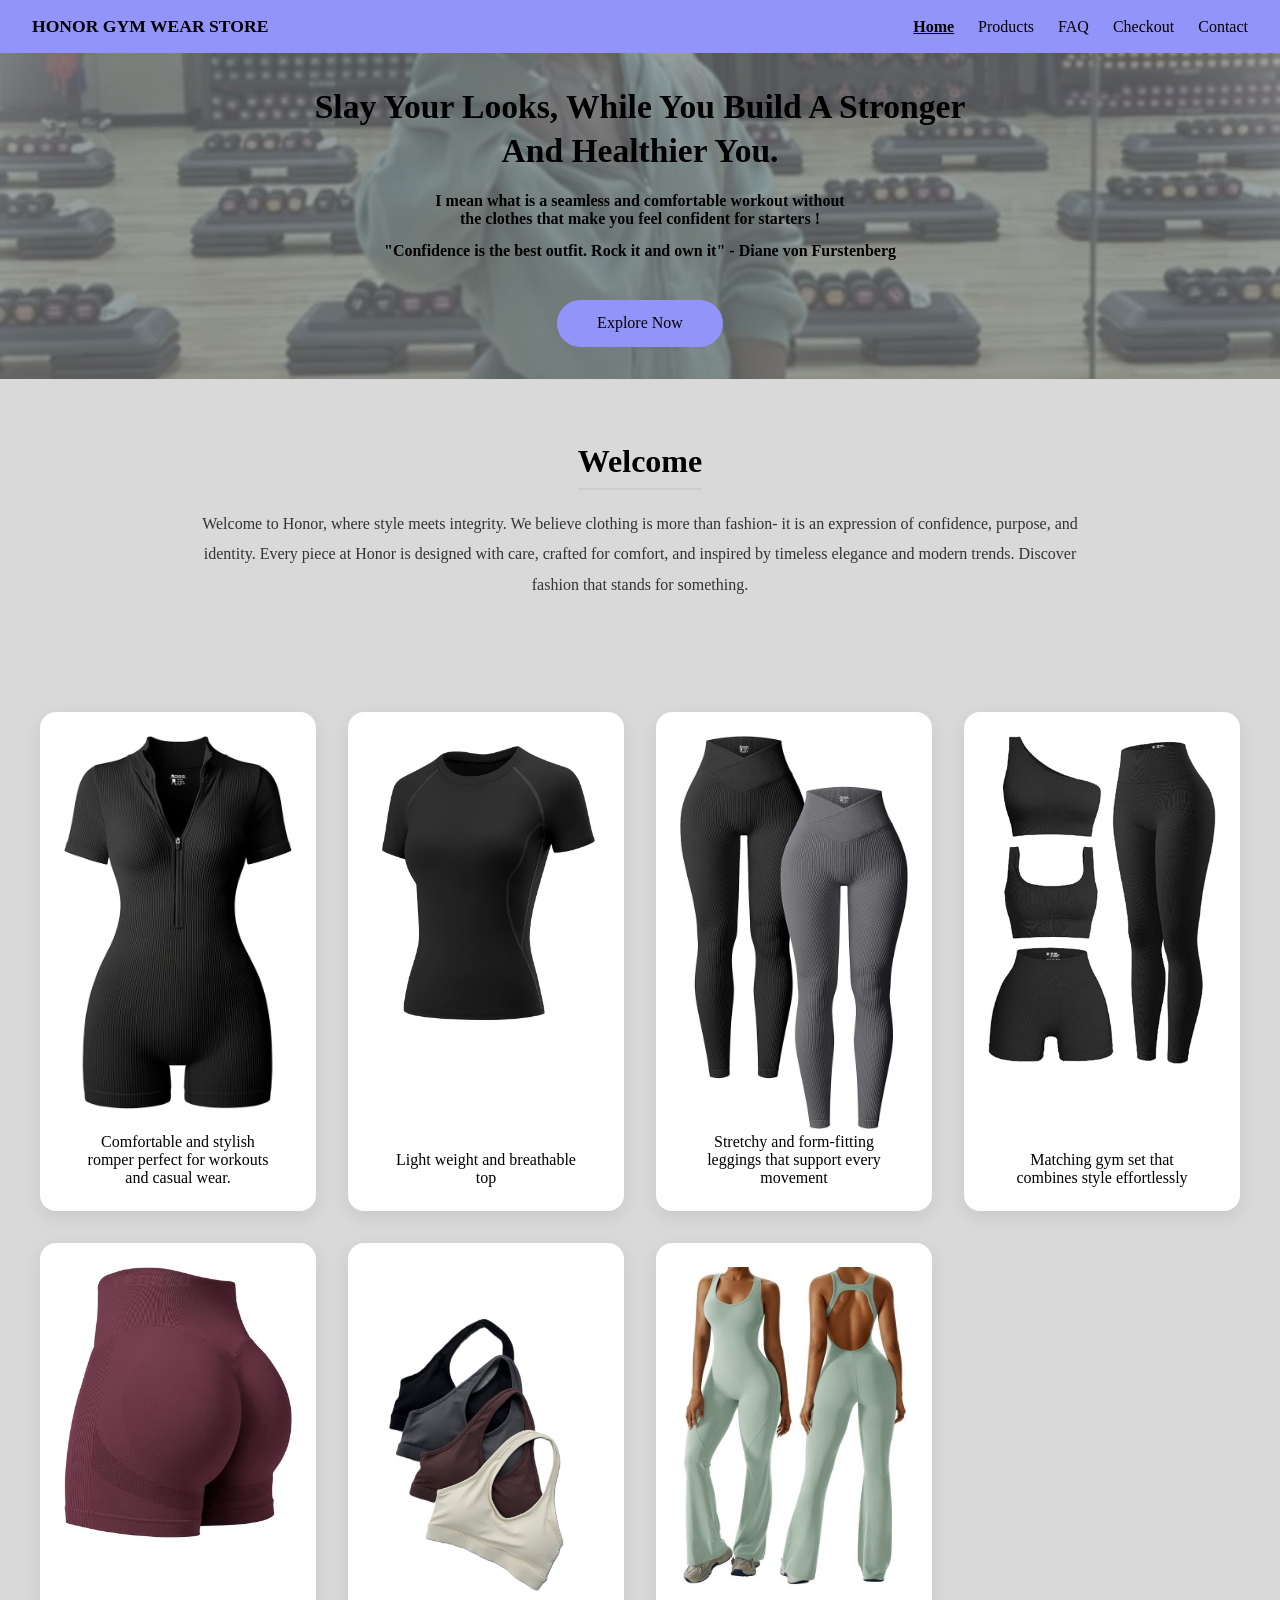
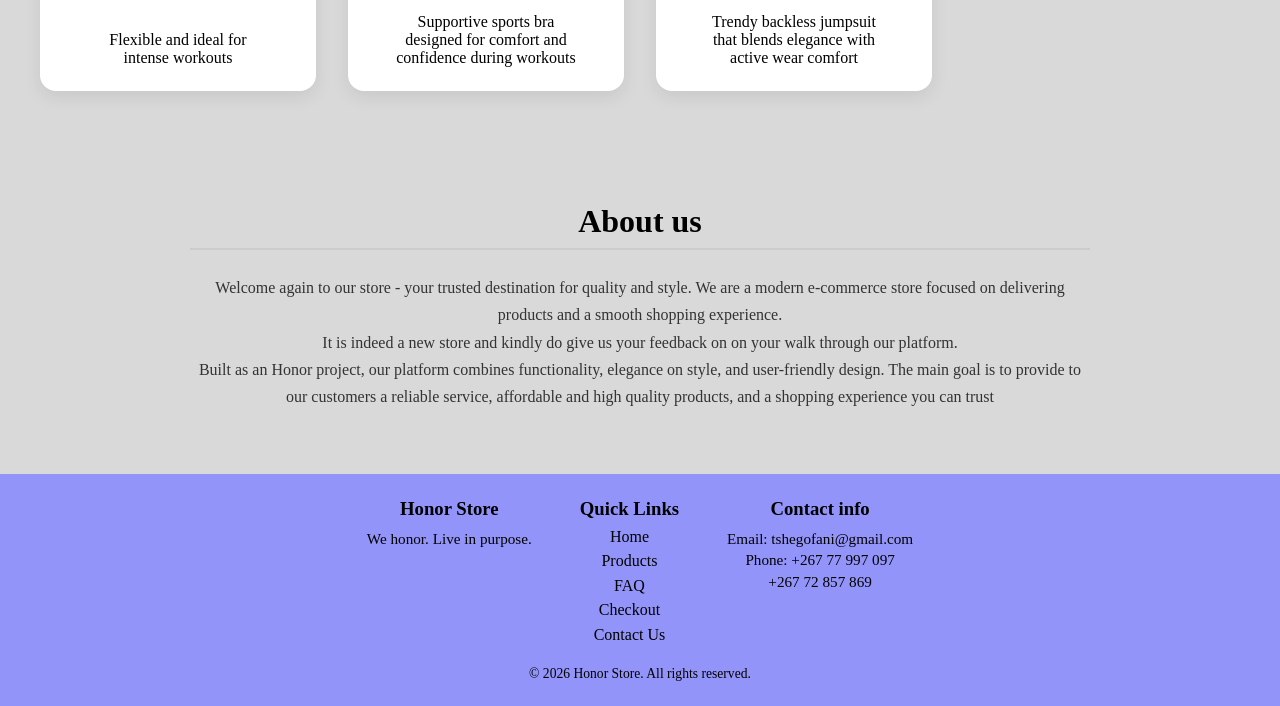
<file: index.html>
<!DOCTYPE html>
<html lang="en">
<head>
    <meta charset="UTF-8">
    <meta name="viewport" content="width=device-width, initial-scale=1.0">
    <title>Honor Store</title>
    <link rel="stylesheet" href="css/style1.css">

</head>
<body>
    <header>
        <nav class="navbar">
            <a href="#" class="logo">HONOR GYM WEAR STORE</a>
            <div class="nav-links">
            <ul>
                <li class="active"><a href="index.html"> Home</a></li>
                <li><a href="products.html"> Products</a></li>
                <li><a href="FAQ.html"> FAQ</a></li>
                <li><a href="checkout.html"> Checkout</a></li>
                <li><a href="contact.html"> Contact</a></li>
            </ul>
            </div>
        </nav>  
    </header>

    <section class="gesture">
         <div class="gesture1">
            <h2>Slay Your Looks, While You Build A Stronger <br> And Healthier You.</h2>
            <h3>I mean what is a seamless and comfortable workout without <br> the clothes that make you feel confident for starters !</h3>
            <h3>"Confidence is the best outfit. Rock it and own it" - Diane von Furstenberg</h3>
        </div>
        
        <div class="wrapper">
            <a href="products.html" class="btn">Explore Now</a>
        </div>
    </section>
 
    <section class="Welcome">
            <h2>Welcome</h2>
            <p>Welcome to Honor, where style meets integrity. We believe clothing is more than fashion-
               it is an expression of confidence, purpose, and identity. Every piece at Honor is designed 
               with care, crafted for comfort, and inspired by timeless elegance and modern trends.
               Discover fashion that stands for something.</p>
    </section>

    
    <section class="products-section">
     <div class="products-grid">
        <div class="product-card">
            <a target="_blank" href="images/romper.jpg">
            <img src="images/romper.jpg" alt="Romper" >
            </a>
            <p>Comfortable and stylish <br> romper perfect for workouts <br> and casual wear.</p>
        </div>

        <div class="product-card">
            <a target="_blank" href="images/tops.jpg">
            <img src="images/tops.jpg" alt="Top">
            </a>
            <p>Light weight and breathable <br> top</p>
        </div>

        <div class="product-card">
            <a target="_blank" href="images/leggings.jpg">
            <img src="images/leggings.jpg" alt="Leggings">
            </a>
            <p>Stretchy and form-fitting <br> leggings that support every <br> movement </p>
        </div>
                
        <div class="product-card">
            <a target="_blank" href="images/gymset.jpg">
            <img src="images/gymset.jpg" alt="Gym set">
            </a>
            <p>Matching gym set that <br> combines style effortlessly</p>
        </div>
            
        <div class="product-card">
            <a target="_blank" href="images/shorts.jpg">
            <img src="images/shorts.jpg" alt="Shorts">
            </a>
            <p>Flexible and ideal for <br> intense workouts</p>
        </div>
        
        <div class="product-card">
            <a target="_blank" href="images/bra.jpg">
            <img src="images/bra.jpg" alt="Sports bra">
            </a>
            <p>Supportive sports bra <br> designed for comfort and <br> confidence during workouts</p>
        </div>

        <div class="product-card">
            <a target="_blank" href="images/jumpsuit.jpg">
            <img src="images/jumpsuit.jpg" alt="Backless Jumpsuit">
            </a>
            <p>Trendy backless jumpsuit <br> that blends elegance with <br> active wear comfort</p> 
        </div>
     </div>
    </section>

    <section class="about-us">
        <h2>About us</h2>
        
        <p>Welcome again to our store - your trusted destination for quality
        and style. We are a modern e-commerce store focused on 
        delivering products and a smooth shopping experience.</p> 

        <p>It is indeed a new store and kindly do give us your feedback on 
        on your walk through our platform.</p>

        <p>Built as an Honor project, our platform combines functionality,
        elegance on style, and user-friendly design. The main goal is to 
        provide to our customers a reliable service, affordable and
        high quality products, and a shopping experience you can trust</p>
    </section>

    <footer class="footer">
        <div class="footer-container">
            <div class="footer-section">
               <h3>Honor Store</h3>
               <p> We honor. Live in purpose.</p>
            </div>

            <div class="footer-section">
              <div class="links"> 
               <h3>Quick Links</h3>
                <ul>
                  <li><a href="index.html">Home</a></li>
                  <li><a href="products.html">Products</a></li>
                  <li><a href="FAQ.html">FAQ</a></li>
                  <li><a href="checkout.html">Checkout</a></li>
                  <li><a href="contact.html">Contact Us</a></li>
                </ul>
              </div>  
            </div>
            
            <div class="footer-section">
                <div class="contact">
                    <h3>Contact info</h3>
                    <p>Email: tshegofani@gmail.com<br>
                    Phone: +267 77 997 097<br>
                    +267 72 857 869</p>
                </div>

            </div>

        </div>

        <div class="footer-bottom">
            <p>&copy; 2026 Honor Store. All rights reserved.</p>
        </div>
    </footer>
  
</body>

</html>
</file>
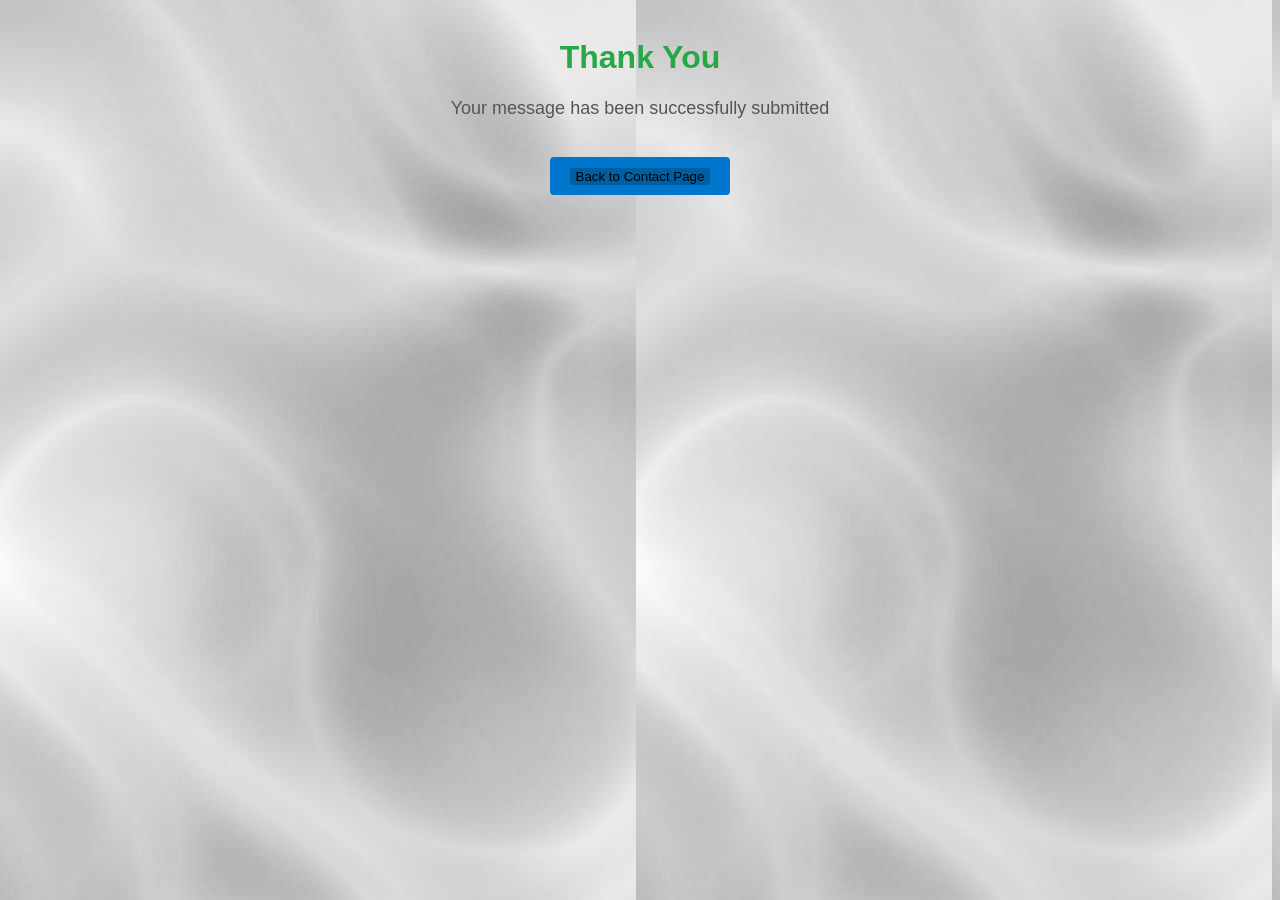
<file: acknowledgement.html>
<!DOCTYPE html>
<html lang="eng">
<head>
    <meta charset="UTF-8">
    <title>Thank You</title>
    
    <style>
        body {
            font-family: Arial, sans-serif;
            background-color: #f4f6f8;
            background-image: url(images/thankyoubackground.jpg);
            text-align: center;
            padding-top: 10px;
        }

        h1 {
            color: #28a745;
        }

        p{
            font-size: 18px;
            color: #555;
        }

        a{
            display: inline-block;
            margin-top: 20px;
            text-decoration: none;
            color: white;
            background-color: #0077cc;
            padding: 10px 20px;
            border-radius: 4px;
        }

        a:hover {
            background-color: #005fa3;
        }
        .btn{
            background-color: #005fa3;
            border: transparent;
        }
    </style>
</head>
<body>

    <h1>Thank You</h1>
    <p>Your message has been successfully submitted</p>
   <a href="contact.html"> <button type="button" class="btn">Back to Contact Page</button></a>

</body>
</html>
</file>
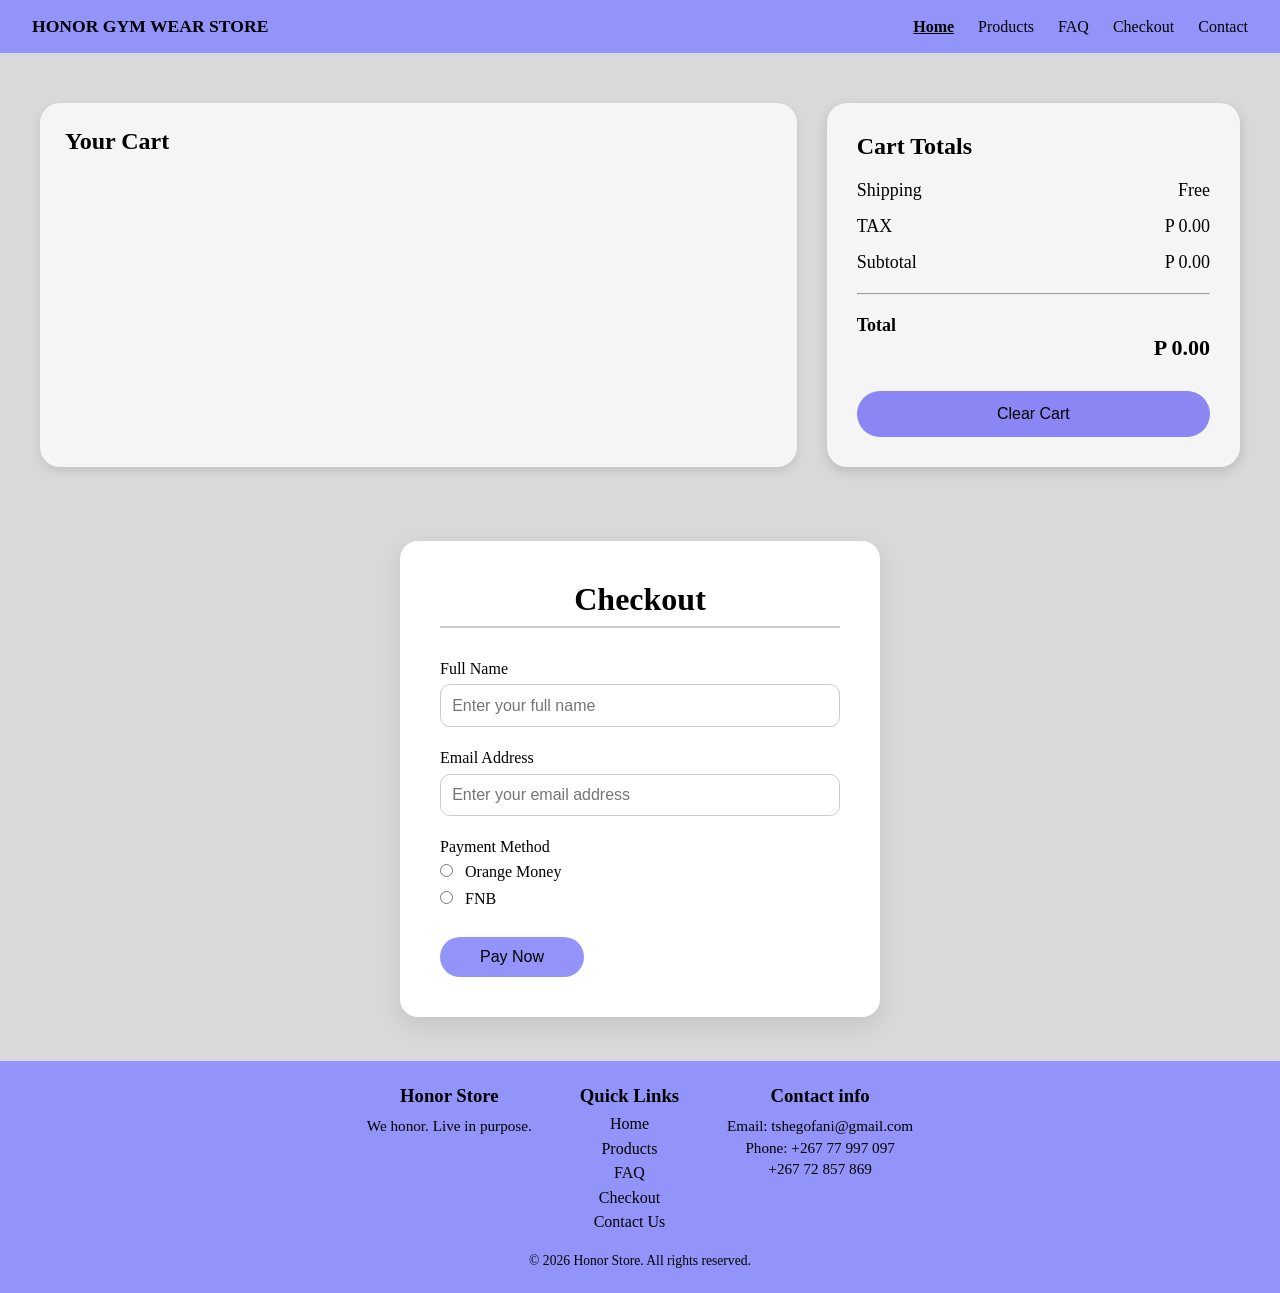
<file: checkout.html>
<!DOCTYPE html>
<html lang="en">
<head>
    <meta charset="UTF-8">
    <meta name="viewport" content="width=device-width, initial-scale=1.0">
    <title>Honor Store</title>
    <link rel="stylesheet" href="css/style1.css">
    
</head>
<body>
    <header>
        <nav class="navbar">
            <a href="#" class="logo">HONOR GYM WEAR STORE</a>
            <div class="nav-links">
            <ul>
                <li class="active"><a href="index.html"> Home</a></li>
                <li><a href="products.html"> Products</a></li>
                <li><a href="FAQ.html"> FAQ</a></li>
                <li><a href="checkout.html"> Checkout</a></li>
                <li><a href="contact.html"> Contact</a></li>
            </ul>
            </div>
        </nav>  
    </header>
    
    <section class="checkout-container">

    <div class="cart-section">

        <h2>Your Cart</h2>

        <ul id="cart-items"></ul>

    </div>


    <div class="summary-box">

        <h2>Cart Totals</h2>

        <p>
            <span>Shipping</span>
            <span>Free</span>
        </p>

        <p>
            <span>TAX</span>
            <span id="tax-amount">P 0.00</span>
        </p>

        <p>
            <span>Subtotal</span>
            <span id="subtotal">P 0.00</span>
        </p>

        <hr>

        <p>
            <strong>Total</strong>
            <strong id="cart-total">P 0.00</strong>
        </p>

        <button class="clear-btn" onclick="clearCart()">
            Clear Cart
        </button>

    </div>

</section>

    <section class="checkout-section">
    <form class="checkout-form" id="checkoutForm">

        <h2>Checkout</h2>

        <label for="fullname">Full Name</label>
        <input type="text" id="fullname" name="fullname" placeholder="Enter your full name" required/>

        <label for="email">Email Address</label>
        <input type="email" id="email" name="email" placeholder="Enter your email address" required/>

        <p class="payment-label">Payment Method</p>

        <div class="payment-options">
            <label>
                <input type="radio" name="payment" value="Orange Money" required/>
                Orange Money
            </label>

            <label>
                <input type="radio" name="payment" value="FNB" required/>
                FNB
            </label>
        </div>

        <button type="submit" class="btn">
            Pay Now
        </button>
    </form>
    </section>


    <footer class="footer">
        <div class="footer-container">
            <div class="footer-section">
               <h3>Honor Store</h3>
               <p> We honor. Live in purpose.</p>
            </div>

            <div class="footer-section">
               <h3>Quick Links</h3>
                <ul>
                  <li><a href="index.html">Home</a></li>
                  <li><a href="products.html">Products</a></li>
                  <li><a href="FAQ.html">FAQ</a></li>
                  <li><a href="checkout.html">Checkout</a></li>
                  <li><a href="contact.html">Contact Us</a></li>
                </ul>
            </div>

            <div class="footer-section">
              <h3>Contact info</h3>
              <p>Email: tshegofani@gmail.com<br>
               Phone: +267 77 997 097<br>
               +267 72 857 869</p>
            </div>
        </div>

        <div class="footer-bottom">
            <p>&copy; 2026 Honor Store. All rights reserved.</p>
            </div>
    </footer>

<script>

let cart =
    JSON.parse(localStorage.getItem("cart")) || [];

function loadCart(){

    const cartItems =
        document.getElementById("cart-items");

    const cartTotal =
        document.getElementById("cart-total");

    const subtotalElement =
        document.getElementById("subtotal");

    const taxElement =
        document.getElementById("tax-amount");

    cartItems.innerHTML = "";

    let subtotal = 0;

    cart.forEach((item, index) => {

        const itemTotal =
            item.price * item.quantity;

        subtotal += itemTotal;

        const li = document.createElement("li");

        li.innerHTML = `

        <div class="cart-box">

            <div>
                <h4>${item.name}</h4>

                <p>
                    Price: P ${item.price.toFixed(2)}
                </p>

                <p>
                    Quantity: ${item.quantity}
                </p>

                <p>
                    Subtotal:
                    P ${itemTotal.toFixed(2)}
                </p>
            </div>

            <button onclick="removeItem(${index})">
                Remove
            </button>

        </div>

        `;

        cartItems.appendChild(li);

    });

    /* TAX CALCULATION */
    let tax = subtotal * 0.14;

    /* FINAL TOTAL */
    let finalTotal = subtotal + tax;

    subtotalElement.innerHTML =
        `P ${subtotal.toFixed(2)}`;

    taxElement.innerHTML =
        `P ${tax.toFixed(2)}`;

    cartTotal.innerHTML =
        `P ${finalTotal.toFixed(2)}`;

}


   

/* REMOVE ITEM */
function removeItem(index){

    cart.splice(index, 1);

    localStorage.setItem("cart", JSON.stringify(cart));

    loadCart();

}


/* CLEAR CART */
function clearCart(){

    cart = [];

    localStorage.removeItem("cart");

    loadCart();

}


/* LOAD WHEN PAGE OPENS */
loadCart();

document.getElementById("checkoutForm")
.addEventListener("submit", function(event){

    event.preventDefault();

    const fullname =
        document.getElementById("fullname").value.trim();

    const email =
        document.getElementById("email").value.trim();

    const payment =
        document.querySelector(
            'input[name="payment"]:checked'
        );

    /* CHECK IF CART IS EMPTY */
    if(cart.length === 0){
        alert("Your cart is empty.");
        return;
    }

    /* VALIDATION */
    if(fullname === ""){
        alert("Please enter your full name.");
        return;
    }

    if(email === ""){
        alert("Please enter your email.");
        return;
    }

    if(!payment){
        alert("Please select a payment method.");
        return;
    }

    /* IF EVERYTHING IS FILLED */
    clearCart();

    window.location.href =
        "confirmation.html";

});

</script>
   
</body>
</html>
</file>
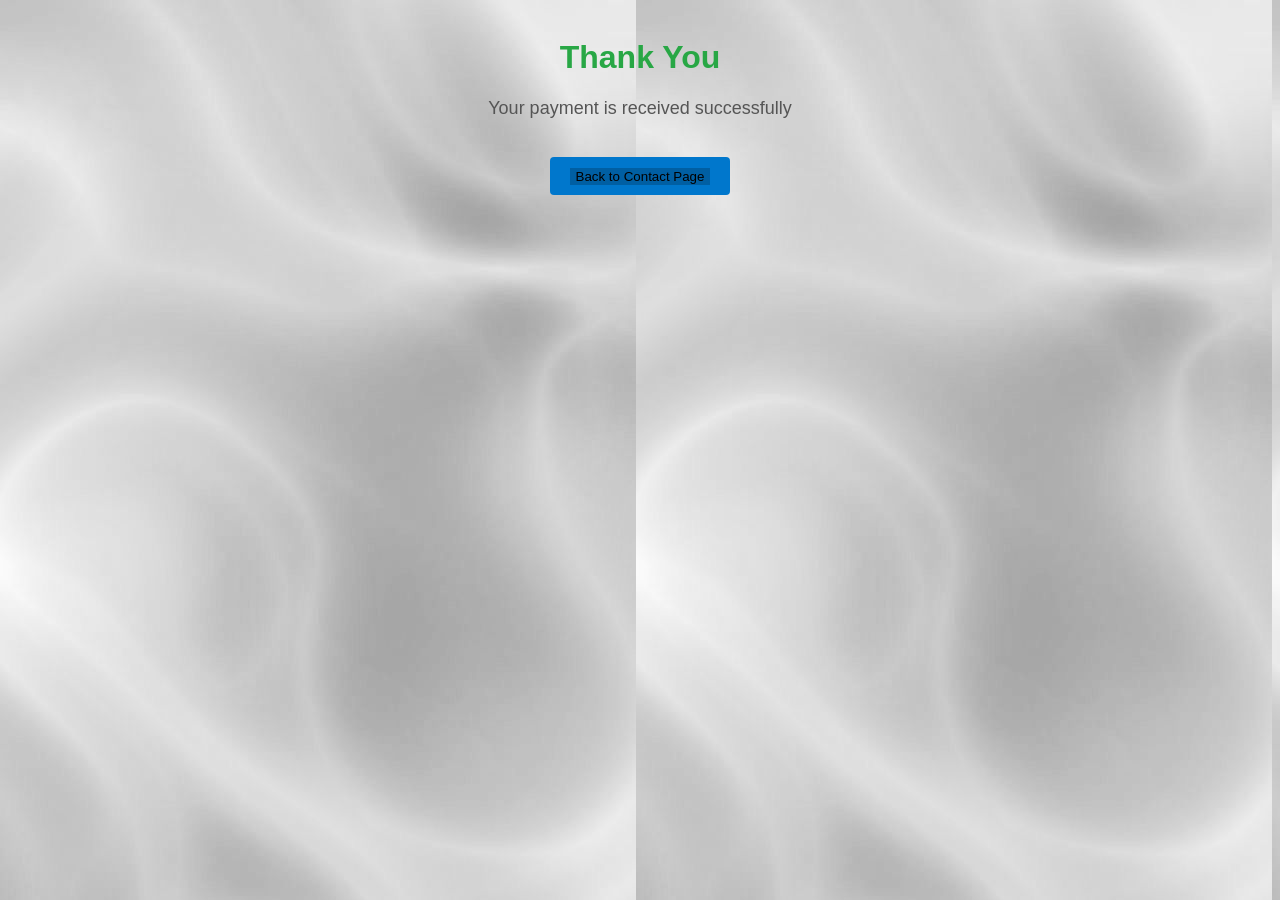
<file: confirmation.html>
<!DOCTYPE html>
<html lang="eng">
<head>
    <meta charset="UTF-8">
    <title>Thank You</title>
    
    <style>
        body {
            font-family: Arial, sans-serif;
            background-color: #f4f6f8;
            background-image: url(images/thankyoubackground.jpg);
            text-align: center;
            padding-top: 10px;
        }

        h1 {
            color: #28a745;
        }

        p{
            font-size: 18px;
            color: #555;
        }

        a{
            display: inline-block;
            margin-top: 20px;
            text-decoration: none;
            color: white;
            background-color: #0077cc;
            padding: 10px 20px;
            border-radius: 4px;
        }

        a:hover {
            background-color: #005fa3;
        }
         .btn{
            background-color: #005fa3;
            border: transparent;
        }
    </style>
</head>
<body>

    <h1>Thank You</h1>
    <p>Your payment is received successfully</p>
    <a href="contact.html"> <button type="button" class="btn">Back to Contact Page</button></a>

</body>
</html>
</file>
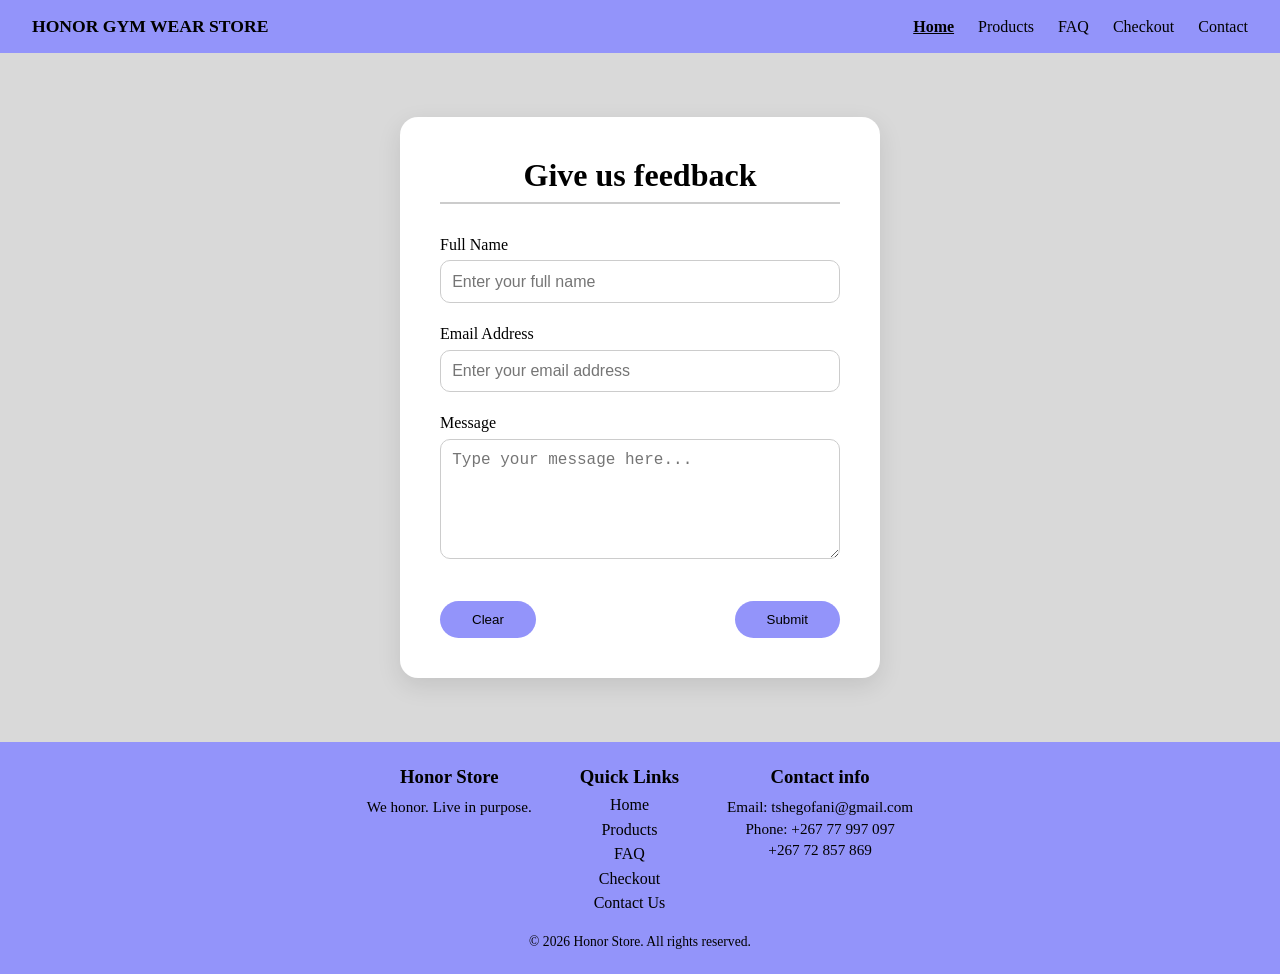
<file: contact.html>
<!DOCTYPE html>
<html lang="en">
<head>
    <meta charset="UTF-8">
    <meta name="viewport" content="width=device-width, initial-scale=1.0">
    <title>Honor Store</title>
    <link rel="stylesheet" href="css/style1.css">
</head>
<body>
    <header>
        <nav class="navbar">
            <a href="#" class="logo">HONOR GYM WEAR STORE</a>
            <div class="nav-links">
            <ul>
                <li class="active"><a href="index.html"> Home</a></li>
                <li><a href="products.html"> Products</a></li>
                <li><a href="FAQ.html"> FAQ</a></li>
                <li><a href="checkout.html"> Checkout</a></li>
                <li><a href="contact.html"> Contact</a></li>
            </ul>
            </div>
        </nav>  
    </header>

    <section class="contact-section">

    <form class="contact-form" action="acknowledgement.html" method="get">

        <h2 class="section-title">Give us feedback</h2>

        <label for="fullname">Full Name</label>
        <input
            type="text"
            id="fullname"
            name="fullname"
            placeholder="Enter your full name"
            required
        />

        <label for="email">Email Address</label>
        <input
            type="email"
            id="email"
            name="email"
            placeholder="Enter your email address"
            required
        />

        <label for="message">Message</label>
        <textarea
            id="message"
            name="message"
            placeholder="Type your message here..." required></textarea>

        <div class="form-buttons">
            <input type="reset" value="Clear" />
            <input type="submit" value="Submit" />
        </div>

    </form>

</section>
    
   <footer class="footer">
        <div class="footer-container">
            <div class="footer-section">
               <h3>Honor Store</h3>
               <p> We honor. Live in purpose.</p>
            </div>

            <div class="footer-section">
               <h3>Quick Links</h3>
                <ul>
                  <li><a href="index.html">Home</a></li>
                  <li><a href="products.html">Products</a></li>
                  <li><a href="FAQ.html">FAQ</a></li>
                  <li><a href="checkout.html">Checkout</a></li>
                  <li><a href="contact.html">Contact Us</a></li>
                </ul>
            </div>

            <div class="footer-section">
              <h3>Contact info</h3>
              <p>Email: tshegofani@gmail.com<br>
               Phone: +267 77 997 097<br>
               +267 72 857 869</p>
            </div>
        </div>

        <div class="footer-bottom">
            <p>&copy; 2026 Honor Store. All rights reserved.</p>
            </div>
    </footer>
    
</body>
</html>
</file>
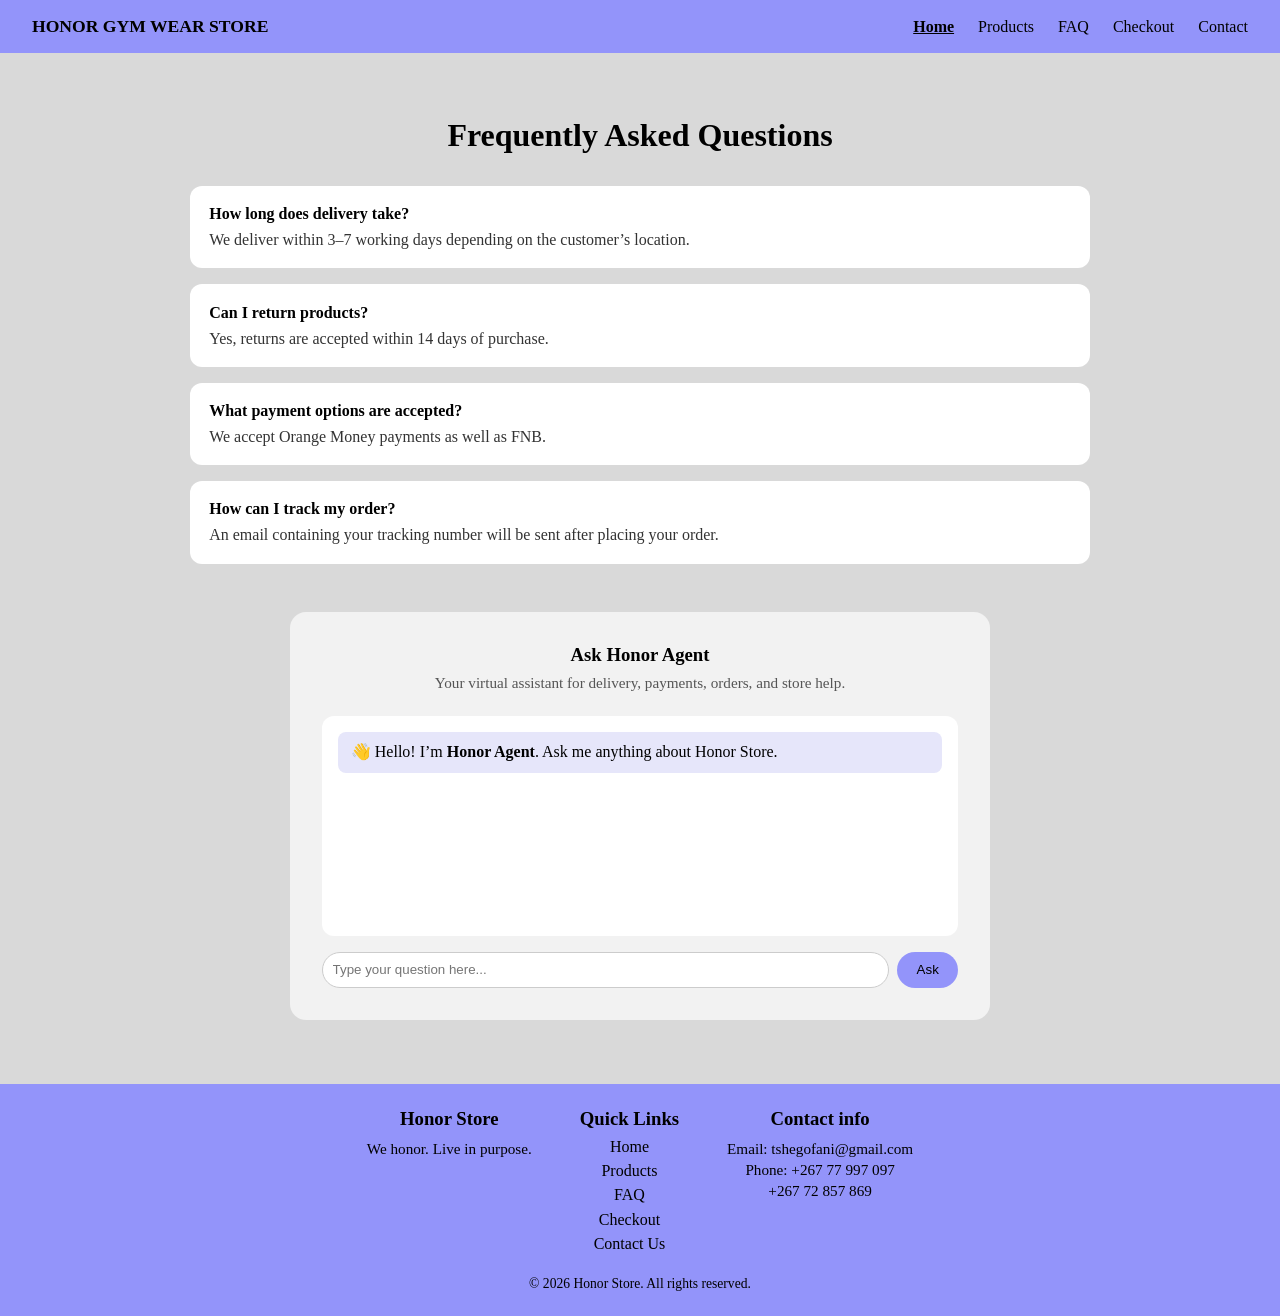
<file: FAQ.html>
<!DOCTYPE html>
<html lang="en">
<head>
    <meta charset="UTF-8">
    <meta name="viewport" content="width=device-width, initial-scale=1.0">
    <title>Honor Store</title>
    <link rel="stylesheet" href="css/style1.css">
</head>
<body>
    <header>
        <nav class="navbar">
            <a href="#" class="logo">HONOR GYM WEAR STORE</a>
            <div class="nav-links">
            <ul>
                <li class="active"><a href="index.html"> Home</a></li>
                <li><a href="products.html"> Products</a></li>
                <li><a href="FAQ.html"> FAQ</a></li>
                <li><a href="checkout.html"> Checkout</a></li>
                <li><a href="contact.html"> Contact</a></li>
            </ul>
            </div>
        </nav>  
    </header>

    <section class="faq-section">

    <h2 class="section-title">Frequently Asked Questions</h2>

    <div class="faq-container">


        <div class="faq-item">
            <strong>How long does delivery take?</strong>
            <p>We deliver within 3–7 working days depending on the customer’s location.</p>
        </div>

        <div class="faq-item">
            <strong>Can I return products?</strong>
            <p>Yes, returns are accepted within 14 days of purchase.</p>
        </div>

        <div class="faq-item">
            <strong>What payment options are accepted?</strong>
            <p>We accept Orange Money payments as well as FNB.</p>
        </div>

        <div class="faq-item">
            <strong>How can I track my order?</strong>
            <p>An email containing your tracking number will be sent after placing your order.</p>
        </div>

    </div>

    <div class="honor-agent">

        <h3>Ask Honor Agent</h3>
        <p class="agent-subtitle">
            Your virtual assistant for delivery, payments, orders, and store help.
        </p>

        <div class="chat-box" id="chatBox">
            <div class="agent-message">
                👋 Hello! I’m <strong>Honor Agent</strong>. Ask me anything about Honor Store.
            </div>
        </div>

        <div class="chat-input">
            <input type="text" id="userQuestion" placeholder="Type your question here..." />
            <button onclick="askHonorAgent()">Ask</button>
        </div>

    </div>

</section>

    <footer class="footer">
        <div class="footer-container">
            <div class="footer-section">
               <h3>Honor Store</h3>
               <p> We honor. Live in purpose.</p>
            </div>

            <div class="footer-section">
               <h3>Quick Links</h3>
                <ul>
                  <li><a href="index.html">Home</a></li>
                  <li><a href="products.html">Products</a></li>
                  <li><a href="FAQ.html">FAQ</a></li>
                  <li><a href="checkout.html">Checkout</a></li>
                  <li><a href="contact.html">Contact Us</a></li>
                </ul>
            </div>

            <div class="footer-section">
              <h3>Contact info</h3>
              <p>Email: tshegofani@gmail.com<br>
               Phone: +267 77 997 097<br>
               +267 72 857 869</p>
            </div>
        </div>

        <div class="footer-bottom">
            <p>&copy; 2026 Honor Store. All rights reserved.</p>
            </div>
    </footer>
<script>
function askHonorAgent() {
    const input = document.getElementById("userQuestion");
    const chatBox = document.getElementById("chatBox");
    const question = input.value.toLowerCase();

    if (!question) return;

    const userMsg = document.createElement("div");
    userMsg.className = "user-message";
    userMsg.textContent = input.value;
    chatBox.appendChild(userMsg);

    let response = "I’m sorry, I didn’t quite understand that. You can ask about delivery, payment, returns, or orders.";

    if (question.includes("delivery")) {
        response = "📦 Delivery usually takes 3–7 working days depending on your location.";
    }
    else if (question.includes("return")) {
        response = "🔄 Returns are allowed within 14 days of purchase.";
    }
    else if (question.includes("payment")) {
        response = "💳 We accept Orange Money and FNB payments.";
    }
    else if (question.includes("track") || question.includes("order")) {
        response = "📧 After placing your order, you will receive an email with your tracking number.";
    }
    else if (question.includes("store") || question.includes("honor")) {
        response = "🛍️ Honor Store is focused on quality activewear that blends comfort, confidence, and style.";
    }


    const agentMsg = document.createElement("div");
    agentMsg.className = "agent-message";
    agentMsg.textContent = "Honor Agent: " + response;
    chatBox.appendChild(agentMsg);

    chatBox.scrollTop = chatBox.scrollHeight;
    input.value = "";
}
</script>
  
</body>
</html>
</file>
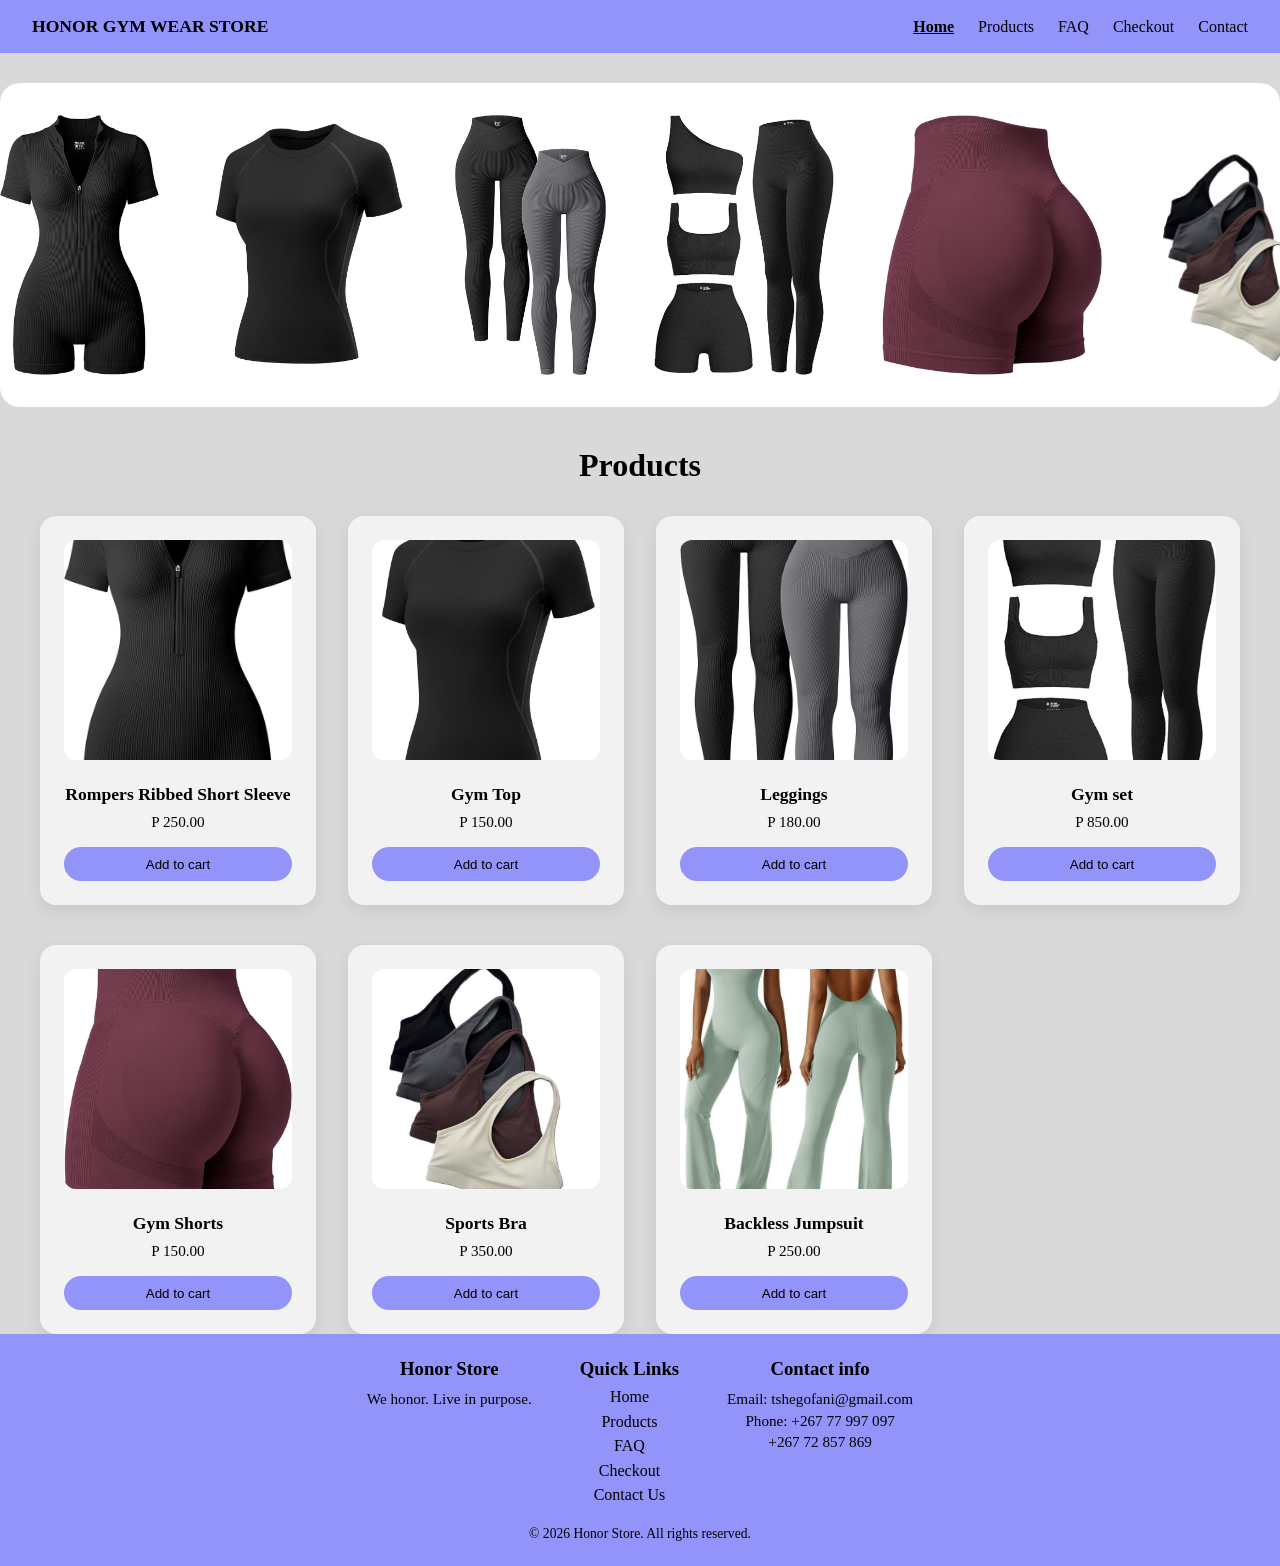
<file: products.html>
<!DOCTYPE html>
<html lang="en">
<head>
    <meta charset="UTF-8">
    <meta name="viewport" content="width=device-width, initial-scale=1.0">
    <title>Honor Store</title>
    <link rel="stylesheet" href="css/style1.css">
    
</head>
<body>
    <header>
        <nav class="navbar">
            <a href="#" class="logo">HONOR GYM WEAR STORE</a>
            <div class="nav-links">
            <ul>
                <li class="active"><a href="index.html"> Home</a></li>
                <li><a href="products.html"> Products</a></li>
                <li><a href="FAQ.html"> FAQ</a></li>
                <li><a href="checkout.html"> Checkout</a></li>
                <li><a href="contact.html"> Contact</a></li>
            </ul>
            </div>
        </nav>  
    </header>
    
    
    <section class="products-marquee-section">
    <div class="products-marquee-container">
        <div class="products-marquee-track">
           
            <img src="images/romper.jpg" alt="romper">
            <img src="images/tops.jpg" alt="">
            <img src="images/leggings.jpg" alt="leggingstops">
            <img src="images/gymset.jpg" alt="gymset">
            <img src="images/shorts.jpg" alt="shorts">
            <img src="images/bra.jpg" alt="bra">
            <img src="images/jumpsuit.jpg" alt="jumpsuit">

           
            <img src="images/romper.jpg" alt="romper">
            <img src="images/tops.jpg" alt="tops">
            <img src="images/leggings.jpg" alt="leggings">
            <img src="images/gymset.jpg" alt="shorts">
            <img src="images/shorts.jpg" alt="shorts">
            <img src="images/bra.jpg" alt="bra">
            <img src="images/jumpsuit.jpg" alt="jumpsuit">
        </div>
    </div>
</section>



    <section class="products190">
        <h2>Products</h2>

        <div class="row1">

            <div class="product-a">
                <img src="images/romper.jpg" alt="Romper" width="70" height="70">
                <h3>Rompers Ribbed Short Sleeve</h3>
                <p>P 250.00</p>
                <button onclick="addToCart('Romper Ribbed Short Sleeve')">Add to cart</button>
            </div>

            <div class="product-b">
                <img src="images/tops.jpg" alt="Top">
                <h3>Gym Top</h3>
                <p>P 150.00</p>
                <button onclick="addToCart('Gym Top')">Add to cart</button>
            </div>

            <div class="product-c">
                <img src="images/leggings.jpg" alt="Leggings">
                <h3>Leggings</h3>
                <p>P 180.00</p>
                <button onclick="addToCart('Leggings')">Add to cart</button>
            </div>

            <div class="product-d">
                <img src="images/gymset.jpg" alt="Gym set">
                <h3>Gym set</h3>
                <p>P 850.00</p>
                <button onclick="addToCart('Gym set')">Add to cart</button>
            </div>

        </div>

        <div class="row2">

            <div class="product-e">
                <img src="images/shorts.jpg" alt="Shorts">
                <h3>Gym Shorts</h3>
                <p>P 150.00</p>
                <button onclick="addToCart('Gym Shorts')">Add to cart</button>
            </div>

            <div class="product-f">
                <img src="images/bra.jpg" alt="Sports bra">
                <h3>Sports Bra</h3>
                <p>P 350.00</p>
                <button onclick="addToCart('Sports Bra')">Add to cart</button>
            </div>

            <div class="product-g">
                <img src="images/jumpsuit.jpg" alt="Backless Jumpsuit">
                <h3>Backless Jumpsuit</h3>
                <p>P 250.00</p>
                <button onclick="addToCart('Backless Jumpsuit')">Add to cart</button>
            </div>

        </div>
    </section>
    

    <footer class="footer">
        <div class="footer-container">
            <div class="footer-section">
               <h3>Honor Store</h3>
               <p> We honor. Live in purpose.</p>
            </div>

            <div class="footer-section">
               <h3>Quick Links</h3>
                <ul>
                  <li><a href="index.html">Home</a></li>
                  <li><a href="products.html">Products</a></li>
                  <li><a href="FAQ.html">FAQ</a></li>
                  <li><a href="checkout.html">Checkout</a></li>
                  <li><a href="contact.html">Contact Us</a></li>
                </ul>
            </div>

            <div class="footer-section">
              <h3>Contact info</h3>
              <p>Email: tshegofani@gmail.com<br>
               Phone: +267 77 997 097<br>
               +267 72 857 869</p>
            </div>
        </div>

        <div class="footer-bottom">
            <p>&copy; 2026 Honor Store. All rights reserved.</p>
            </div>
    </footer>
    
  <script>

const products = {
    "Romper Ribbed Short Sleeve": 250,
    "Gym Top": 150,
    "Leggings": 180,
    "Gym set": 850,
    "Gym Shorts": 150,
    "Sports Bra": 350,
    "Backless Jumpsuit": 250
};


let cart = JSON.parse(localStorage.getItem("cart")) || [];


/* ADD TO CART */
function addToCart(productName) {

    const productPrice = products[productName];

    const existingItem = cart.find(
        item => item.name === productName
    );

    if(existingItem){

        existingItem.quantity += 1;

    } else {

        cart.push({
            name: productName,
            price: productPrice,
            quantity: 1
        });

    }

    localStorage.setItem("cart", JSON.stringify(cart));

    alert(productName + " added to cart");

}


/* LOAD CART */
function loadCart() {

    const cartItems = document.getElementById("cart-items");
    const cartTotal = document.getElementById("cart-total");

    if(!cartItems || !cartTotal) return;

    cartItems.innerHTML = "";

    let total = 0;

    cart.forEach((item, index) => {

        const itemTotal =
            item.price * item.quantity;

        total += itemTotal;

        const li = document.createElement("li");

        li.innerHTML = `
        
        <div class="cart-box">

            <h4>${item.name}</h4>

            <p>
                Price: P ${item.price.toFixed(2)}
            </p>

            <p>
                Quantity: ${item.quantity}
            </p>

            <p>
                Subtotal:
                P ${itemTotal.toFixed(2)}
            </p>

            <button onclick="removeItem(${index})">
                Remove
            </button>

        </div>
        
        `;

        cartItems.appendChild(li);

    });

    cartTotal.innerHTML =
        `<strong>Total: P ${total.toFixed(2)}</strong>`;

}


/* REMOVE ITEM */
function removeItem(index){

    cart.splice(index, 1);

    localStorage.setItem("cart", JSON.stringify(cart));

    loadCart();

}


/* CLEAR CART */
function clearCart(){

    cart = [];

    localStorage.removeItem("cart");

    loadCart();

}

</script>
</body>    
</html>
</file>
<file: css/style1.css>
* {
    margin: 0;
    padding: 0;
    box-sizing: border-box;
    text-decoration: none;
    list-style: none;
}

body {
    margin: 0;
    padding: 0;
    font-family: 'Times New Roman', Times, serif;
}

header { 
    width: 100%;
    height: auto; 
    margin-bottom: 0;
}


.navbar {
    display: flex;
    justify-content: space-between;
    align-items: center;
    background:#9394fa;
    padding: 1rem 2rem;
}

.navbar .logo {
    text-decoration: none;
    color: #000;
    font-weight: bold;
    font-size: 1.1rem;
}

.nav-links ul {
    display: flex;
    gap: 1.5rem;
    list-style: none;
}

.nav-links ul li a {
    text-decoration: none;
    color: #000;
    font-weight: 500;
    transition: all 0.3s ease;
}

.nav-links ul li.active a {
    font-weight: 600;
    text-decoration: underline;
}

.nav-links ul li a:hover {
    color: #555;
    filter: blur(0.5px);
}

@media (max-width: 768px) {
    .navbar {
        flex-direction: column;
        gap: 1rem;
        text-align: center;
    }

    .nav-links ul {
        flex-wrap: wrap;
        justify-content: center;
        gap: 1rem;
    }
}

@media (max-width: 480px) {
    .nav-links ul {
        flex-direction: column;
    }
}


.gesture {
    margin-bottom: 0;
    position: relative;
    padding: 2rem 2rem;
    text-align: center;
    background-image: url(../images/background.jpg);
    background-size: cover;
    background-position: center;
    background-repeat: no-repeat;
    background-attachment: fixed;
}

.gesture::before {
    content: "";
    position: absolute;
    inset: 0;
    background: rgba(255, 255, 255, 0.322);
    z-index: 0;
}

.gesture1,
.wrapper {
    position: relative;
    z-index: 1;
}

.gesture1 h2 {
    color: #000;
    font-size: 2.1rem;
    line-height: 1.3;
    margin-bottom: 1.2rem;
}

.gesture1 h3 {
    color: #000;
    font-size: 1rem;
    margin-bottom: 0.9rem;
}


.wrapper {
    margin-top: 2.5rem;
    display: flex;
    justify-content: center;
}

.btn {
    background: #9394fa;
    color: #000;
    border: none;
    padding: 0.9rem 2.5rem;
    border-radius: 30px;
    font-size: 1rem;
    cursor: pointer;
    transition: all 0.3s ease;

    
    animation: bounce 2s infinite;
}


.btn:hover {
    background: #ffffff;
    filter: blur(0.6px);
}


@keyframes bounce {
    0%, 20%, 50%, 80%, 100% {
        transform: translateY(0);
    }
    40% {
        transform: translateY(-6px);
    }
    60% {
        transform: translateY(-3px);
    }
}


@media (max-width: 768px) {
    .gesture1 h2 {
        font-size: 1.7rem;
    }
}

@media (max-width: 480px) {
    .gesture {
        padding: 4rem 1.2rem;
    }

    .gesture1 h2 {
        font-size: 1.4rem;
    }

    .btn {
        width: 100%;
        max-width: 280px;
    }
}

.Welcome {
    width: 100%;
    background: #d9d9d9;       
    padding: 4rem 2rem;
}

.Welcome h2 {
    font-size: 2rem;
    color: #000;
    border-bottom: 2px solid #ccc;
    padding-bottom: 0.5rem;
    margin-bottom: 1.5rem;
    
    text-align: center;
    margin-left: auto;
    margin-right: auto;
    width: fit-content;

}

.Welcome p {
    max-width: 900px;
    margin-left: auto;
    margin-right: auto;
    text-align: center;
}


.Welcome h2 {
    font-size: 2rem;
    color: #000;
    margin-bottom: 1.2rem;
    border-bottom: 2px solid #ccc;
    padding-bottom: 0.5rem;
}


.Welcome p {
    font-size: 1rem;
    line-height: 1.9;
    color: #333;
}


.about-us {
    width: 100%;
    background: #f2f2f2;         
    padding: 4rem 2rem;
}

.about-us h2,
.about-us p {
    max-width: 1000px;
    margin-left: auto;
    margin-right: auto;
    text-align: left;
}

.about-us h2 {
    font-size: 2rem;
    color: #000;
    margin-bottom: 1.5rem;
    border-bottom: 2px solid #ccc;
    padding-bottom: 0.5rem;
}

.about-us p {
    font-size: 1rem;
    line-height: 1.7;
    color: #333;
}

@media (max-width: 768px) {
    .about-us h2 {
        font-size: 1.6rem;
        text-align: center;
    }

    .about-us p {
        text-align: center;
        font-size: 0.95rem;
    }
}



.products-section {
    background: #d9d9d9;
    padding: 3rem 2rem;
}

.products-grid {
    display: grid;
    grid-template-columns: repeat(auto-fit, minmax(240px, 1fr));
    gap: 2rem;
    max-width: 1200px;
    margin: 0 auto;
}

.product-card {
    background: #ffffff;
    padding: 1.5rem;
    border-radius: 16px;
    text-align: center;

    display: flex;
    flex-direction: column;
    justify-content: space-between;

    box-shadow: 0 6px 18px rgba(0,0,0,0.08);
}


.product-card img {
    width: 100%;
    /* height: 260px;          */
    object-fit: cover;     
    border-radius: 12px;
}

.product-card,
.products > div,
.row1 > div,
.row2 > div {
    transition: transform 0.3s ease, box-shadow 0.3s ease;
}

.product-card:hover,
.products > div:hover,
.row1 > div:hover,
.row2 > div:hover {
    transform: translateY(-8px);
    box-shadow: 0 12px 30px rgba(0, 0, 0, 0.15);
}


.products-grid {
    display: grid;
    grid-template-columns: repeat(auto-fit, minmax(240px, 1fr));
    gap: 2rem;
}

@media (max-width: 600px) {
    .product-card img {
        height: 220px;
    }
}


.about-us {
    width: 100%;
    height: 100%;
    background: #d9d9d9;  
    margin-bottom: 0;      
}


.about-us h2,
.about-us p {
    max-width: 900px;
    margin-left: auto;
    margin-right: auto;
}


.about-us h2 {
    font-size: 2rem;              
    color: #000;
    text-align: center;
    margin-bottom: 1.5rem;
}


.about-us p {
    font-size: 1rem;
    line-height: 1.7;
    color: #333;
    text-align: center;           
}

.products-marquee-section {
    width: 100%;
    background: #d9d9d9; 
}

.products-marquee-container {
    background: #ffffff;
    border-radius: 20px;
    padding: 2rem 0;
    overflow: hidden; 
    max-width: 100%;
    margin-top: 30px;
}

.products-marquee-track {
    display: flex;
    gap: 3rem;

    width: max-content;
    animation: scroll-left 30s linear infinite;
}

.products-marquee-track img {
    height: 260px;
    object-fit: contain;
    flex-shrink: 0;

    transition: transform 0.3s ease;
}


.products-marquee-track img:hover {
    transform: scale(1.05);
}

@keyframes scroll-left {
    from {
        transform: translateX(0);
    }
    to {
        transform: translateX(-50%);
    }
}


.products190 {
    background: #d9d9d9;
    margin-bottom: -40px;
    margin-top: 40px;
}

section > h2 {
    text-align: center;
    font-size: 2rem;
    margin-bottom: 2rem;
    background: #d9d9d9;
}


.row1,
.row2 {
    display: grid;
    grid-template-columns: repeat(4, 1fr);
    gap: 2rem;
    max-width: 1200px;
    margin: 0 auto 2.5rem;
}


.row1 > div,
.row2 > div {
    background: #f2f2f2;             
    padding: 1.5rem;
    border-radius: 16px;
    text-align: center;

    display: flex;
    flex-direction: column;
    justify-content: space-between;

    box-shadow: 0 6px 18px rgba(0,0,0,0.08);
    transition: transform 0.3s ease, box-shadow 0.3s ease;
}


.row1 > div:hover,
.row2 > div:hover {
    transform: translateY(-8px);
    box-shadow: 0 12px 30px rgba(0,0,0,0.15);
}



.row1 img,
.row2 img {
    width: 100%;
    height: 220px;
    object-fit: cover;
    border-radius: 12px;
    margin-bottom: 1rem;
}


.row1 h3,
.row2 h3 {
    font-size: 1.1rem;
    margin: 0.5rem 0;
}

.row1 p,
.row2 p {
    font-size: 0.95rem;
    margin-bottom: 1rem;
}


.row1 button,
.row2 button {
    background: #9394fa;
    color: #000;
    border: none;
    padding: 0.6rem 1.5rem;
    border-radius: 20px;
    cursor: pointer;
    transition: all 0.3s ease;
}

.row1 button:hover,
.row2 button:hover {
    background: #ffffff;
    filter: blur(0.5px);
}


.row2 {
    grid-template-columns: repeat(4, 1fr);
}

.row2 > div:nth-child(1) { grid-column: 1; }
.row2 > div:nth-child(2) { grid-column: 2; }
.row2 > div:nth-child(3) { grid-column: 3; }

@media (max-width: 1024px) {
    .row1,
    .row2 {
        grid-template-columns: repeat(2, 1fr);
    }

    .row2 > div {
        grid-column: auto;
    }
}

@media (max-width: 600px) {
    .row1,
    .row2 {
        grid-template-columns: 1fr;
    }
}


.faq-section {
    width: 100%;
    background: #d9d9d9; 
    padding: 4rem 2rem;
    text-align: center;
}


.faq-container {
    max-width: 900px;
    margin: 0 auto 3rem;
}

.faq-item {
    background: #ffffff;
    padding: 1.2rem;
    border-radius: 12px;
    margin-bottom: 1rem;
    text-align: left;
}

.faq-item p {
    margin-top: 0.5rem;
    color: #333;
}


.honor-agent {
    max-width: 700px;
    margin: 0 auto;
    background: #f2f2f2;
    padding: 2rem;
    border-radius: 16px;
}

.honor-agent h3 {
    margin-bottom: 0.5rem;
}

.agent-subtitle {
    font-size: 0.95rem;
    color: #555;
    margin-bottom: 1.5rem;
}


.chat-box {
    background: #ffffff;
    border-radius: 12px;
    padding: 1rem;
    height: 220px;
    overflow-y: auto;
    text-align: left;
    margin-bottom: 1rem;
}


.agent-message,
.user-message {
    padding: 0.6rem 0.8rem;
    border-radius: 8px;
    margin-bottom: 0.6rem;
    line-height: 1.4;
}

.agent-message {
    background: #e6e6fa;
}

.user-message {
    background: #d1d1ff;
    text-align: right;
}


.chat-input {
    display: flex;
    gap: 0.5rem;
}

.chat-input input {
    flex: 1;
    padding: 0.6rem;
    border-radius: 20px;
    border: 1px solid #ccc;
}

.chat-input button {
    padding: 0.6rem 1.2rem;
    border-radius: 20px;
    border: none;
    cursor: pointer;
    background: #9394fa;
}


body {
    background-color: #d9d9d9;
    display: flex;
    flex-direction: column;
    min-height: 100vh;

}

#cart-items{
    list-style: none;
    padding: 0;
}

.cart-box{
    background: #dbd8d8;
    padding: 15px;
    margin-bottom: 10px;
    border-radius: 10px;
}

.cart-box h4{
    margin-bottom: 10px;
}

.cart-box button{
    padding: 8px 15px;
    border: none;
    background: black;
    color: white;
    border-radius: 5px;
    cursor: pointer;
}

#cart-total{
    margin-top: 20px;
    font-size: 22px;
}

/* SPACE BELOW NAVBAR */
.checkout-container,
.checkout-section {
    margin-top: 10px;
}

/* CART + SUMMARY SECTION */
.checkout-container {
    display: flex;
    justify-content: space-between;
    gap: 30px;
    padding: 40px;
    flex-wrap: wrap;
}

/* CART ITEMS */
.cart-section {
    flex: 2;
    background: #f5f5f5;
    padding: 25px;
    border-radius: 20px;
    box-shadow: 0 4px 10px rgba(0,0,0,0.1);
}

.cart-section h2 {
    margin-bottom: 20px;
}

/* CART BOX */
.cart-box {
    background: white;
    border-radius: 15px;
    padding: 20px;
    margin-bottom: 20px;
    display: flex;
    justify-content: space-between;
    align-items: center;
    box-shadow: 0 2px 8px rgba(0,0,0,0.1);
}

.cart-box h4 {
    margin-bottom: 10px;
}

.cart-box p {
    margin: 5px 0;
}

/* REMOVE BUTTON */
.cart-box button {
    background: #ff5c5c;
    color: white;
    border: none;
    padding: 10px 18px;
    border-radius: 8px;
    cursor: pointer;
}

.cart-box button:hover {
    opacity: 0.9;
}

/* SUMMARY CALCULATOR BOX */
.summary-box {
    flex: 1;
    background: #f5f5f5;
    padding: 30px;
    border-radius: 20px;
    height: fit-content;
    box-shadow: 0 4px 12px rgba(0,0,0,0.15);
}

.summary-box h2 {
    margin-bottom: 20px;
}

.summary-box p {
    display: flex;
    justify-content: space-between;
    margin: 15px 0;
    font-size: 18px;
}

.summary-box hr {
    margin: 20px 0;
}

/* CLEAR CART BUTTON */
.clear-btn {
    width: 100%;
    padding: 14px;
    border: none;
    background: #8a86f3;
    color: black;
    border-radius: 30px;
    cursor: pointer;
    font-size: 16px;
    margin-top: 15px;
}

.clear-btn:hover {
    transform: scale(1.02);
}

   
.checkout-section {
    width: 100%;
    background: #d9d9d9;              
    padding: 4rem 2rem;
    margin-bottom: -20px;

    display: flex;
    justify-content: center;
    align-items: center;
}


.checkout-form {
    background: #ffffff;
    width: 100%;
    max-width: 480px;
    padding: 2.5rem;
    border-radius: 18px;
    margin-top: -40px;
    box-shadow: 0 8px 25px rgba(0,0,0,0.1);
}


.checkout-form h2 {
    text-align: center;
    font-size: 2rem;
    margin-bottom: 2rem;
    border-bottom: 2px solid #ccc;
    padding-bottom: 0.5rem;
}


.checkout-form label,
.payment-label {
    display: block;
    font-weight: 500;
    margin-bottom: 0.4rem;
}


.checkout-form input[type="text"],
.checkout-form input[type="email"] {
    width: 100%;
    padding: 0.7rem;
    margin-bottom: 1.4rem;

    border-radius: 10px;
    border: 1px solid #ccc;
    font-size: 1rem;
}


.payment-options {
    margin-bottom: 1.8rem;
}

.payment-options label {
    display: block;
    margin-bottom: 0.6rem;
    cursor: pointer;
}

.payment-options input {
    margin-right: 0.5rem;
}


.form-buttons {
    display: flex;
    justify-content: center;
}

.checkout-form button {
    background: #9394fa;
    color: #000;
    border: none;

    padding: 0.7rem 2.5rem;
    border-radius: 25px;
    cursor: pointer;

    transition: all 0.3s ease;
}

.checkout-form button:hover {
    background: #ffffff;
    filter: blur(0.5px);
}


footer {
    margin-top: auto;
}


@media (max-width: 600px) {
    .checkout-form {
        padding: 1.8rem;
    }
}



body {
    display: flex;
    flex-direction: column;
    min-height: 100vh;
}


.contact-section {
    width: 100%;
    background: #d9d9d9;              
    padding: 4rem 2rem;

    display: flex;
    justify-content: center;          
    align-items: center;           
}


.contact-form {
    background: #ffffff;
    width: 100%;
    max-width: 480px;
    padding: 2.5rem;
    border-radius: 18px;

    box-shadow: 0 8px 25px rgba(0,0,0,0.1);
}


.contact-form h2 {
    text-align: center;
    font-size: 2rem;
    margin-bottom: 2rem;
    border-bottom: 2px solid #ccc;
    padding-bottom: 0.5rem;
}


.contact-form label {
    display: block;
    font-weight: 500;
    margin-bottom: 0.4rem;
}


.contact-form input[type="text"],
.contact-form input[type="email"],
.contact-form textarea {
    width: 100%;
    padding: 0.7rem;
    margin-bottom: 1.4rem;

    border-radius: 10px;
    border: 1px solid #ccc;
    font-size: 1rem;
}


.contact-form textarea {
    resize: vertical;
    min-height: 120px;
}


.contact-form .form-buttons {
    display: flex;
    justify-content: space-between;
    margin-top: 1rem;
}

.contact-form input[type="submit"],
.contact-form input[type="reset"] {
    background: #9394fa;
    color: #000;
    border: none;

    padding: 0.7rem 2rem;
    border-radius: 25px;
    cursor: pointer;

    transition: all 0.3s ease;
}

.contact-form input[type="submit"]:hover,
.contact-form input[type="reset"]:hover {
    background: #ffffff;
    filter: blur(0.5px);
}


footer {
    margin-top: auto;
}


@media (max-width: 600px) {
    .contact-form {
        padding: 1.8rem;
    }

    .contact-form .form-buttons {
        flex-direction: column;
        gap: 0.8rem;
    }
}



.footer {
    background: #9394fa;
    color: #000;
    padding: 1.5rem 1rem;
    margin-top: 0;
}

.footer-container {
    display: flex;
    justify-content: center;
    gap: 3rem;
    flex-wrap: wrap;
    text-align: center;
}

.footer-section h3 {
    margin-bottom: 0.5rem;
}

.footer-section p {
    font-size: 0.95rem;
    line-height: 1.4;
}

.footer-section ul {
    list-style: none;
    padding: 0;
}

.footer-section ul li {
    margin-bottom: 0.4rem;
}

.footer-section ul li a {
    text-decoration: none;
    color: #000;
    transition: all 0.3s ease;
}

.footer-section ul li a:hover {
    color: #555;
    filter: blur(0.5px);
}

.footer-bottom {
    text-align: center;
    margin-top: 1rem;
    font-size: 0.85rem;
}

@media (max-width: 768px) {
    .footer-container {
        flex-direction: column;
        gap: 1.5rem;
    }
}
</file>
